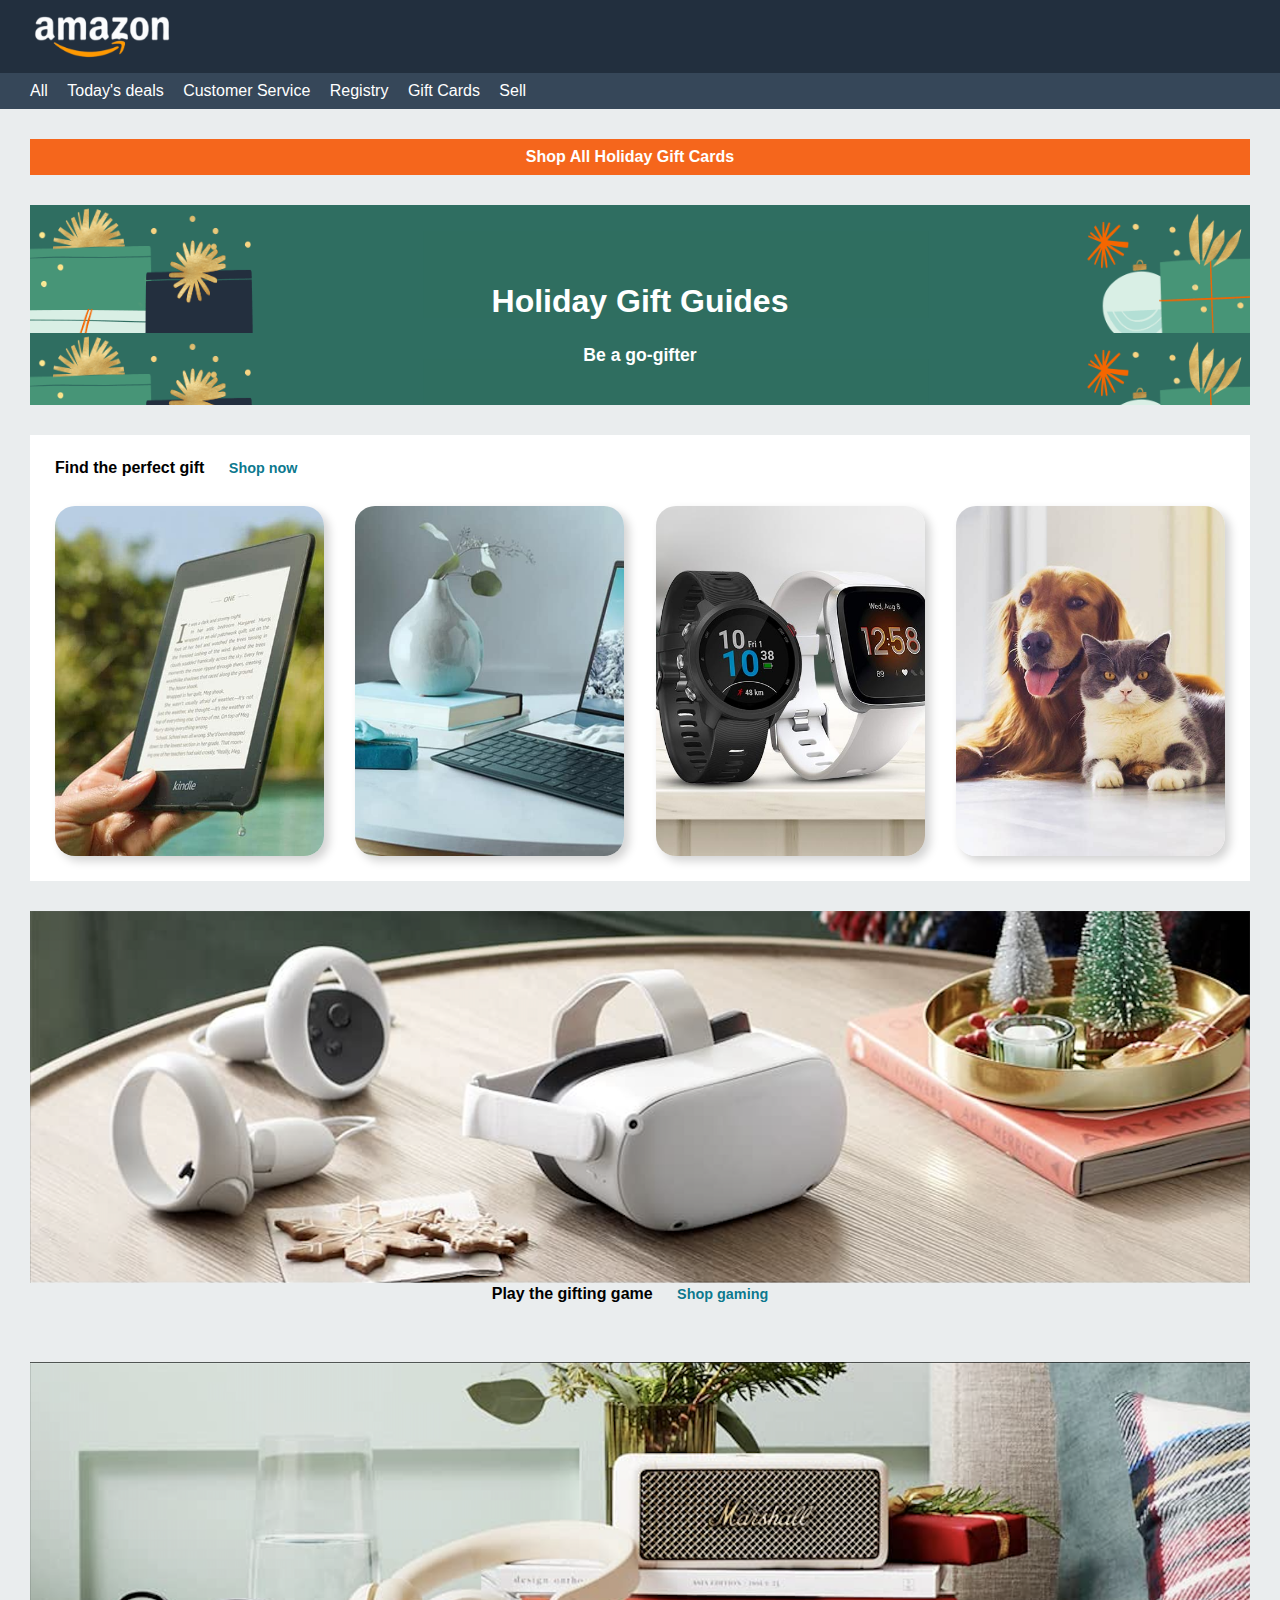
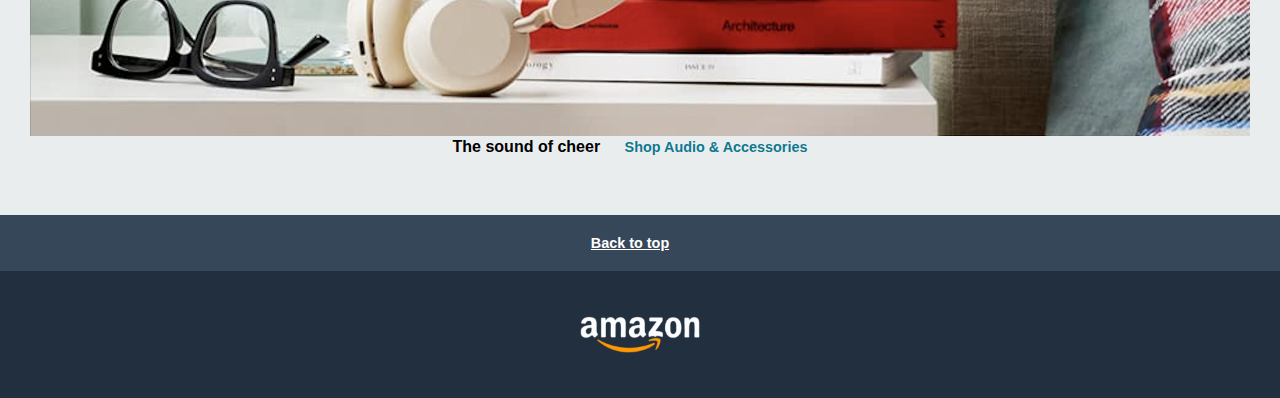
<file: Amazon-Webpage/index.html>
<!DOCTYPE html>
<html lang="en">
  <head>
    <meta charset="UTF-8" />
    <meta name="viewport" content="width=device-width, initial-scale=1.0" />
    <link rel="stylesheet" href="./assets/css/reset.css" />
    <link rel="stylesheet" href="./assets/css/style.css" />
    <title>Amazon</title>
  </head>
  <body>
    <header>
      <div>
        <img src="./assets/images/logo.png" alt="logo image" />
      </div>
      <div>
        <ul>
          <li>All</li>
          <li>Today's deals</li>
          <li>Customer Service</li>
          <li>Registry</li>
          <li>Gift Cards</li>
          <li>Sell</li>
        </ul>
      </div>
    </header>
    <main>
      <div class="margin-bottom" id="orange">
        <p>Shop All Holiday Gift Cards</p>
      </div>
      <div class="margin-bottom" id="banner">
        <h1>Holiday Gift Guides</h1>
        <h3>Be a go-gifter</h3>
      </div>
      <div id="images">
        <p class="margin-bottom">Find the perfect gift</p>
        <p><a href="#">Shop now</a></p>

        <div id="container">
          <div>
            <img src="./assets/images/img_1.jpg" alt="" />
          </div>
          <div>
            <img src="./assets/images/img_2.jpg" alt="" />
          </div>
          <div>
            <img src="./assets/images/img_3.jpg" alt="" />
          </div>
          <div>
            <img src="./assets/images/img_4.jpg" alt="" />
          </div>
        </div>
      </div>
      <div class="main-div middle-image">
        <img src="./assets/images/img_9.png" alt="Visore" />
        <p>Play the gifting game</p>
        <p><a href="#">Shop gaming</a></p>
      </div>
      <div class="main-div class middle-image">
        <img src="./assets/images/img_10.png" alt="books and accessories" />
        <p>The sound of cheer</p>
        <p><a href="#">Shop Audio & Accessories</a></p>
      </div>
    </main>
    <footer>
      <div>
        <p><a href="#">Back to top</a></p>
      </div>
      <div>
        <img src="./assets/images/logo.png" alt="logo image" />
      </div>
    </footer>
  </body>
</html>
</file>
<file: Amazon-Webpage/assets/css/style.css>
/* Your styles here */
body {
  font-family: Arial, Helvetica, sans-serif;
}
header {
  background-color: #222f3e;
  color: white;
}
header img {
  height: 50px;
  padding: 10px 30px;
}
header div:nth-child(2) {
  background-color: #364759;
}
ul {
  padding: 10px 30px;
}
ul li {
  display: inline-block;
  padding-right: 15px;
}
main {
  background-color: #eaedee;
  padding: 30px;
}
.margin-bottom {
  margin-bottom: 30px;
}
#orange {
  background-color: #f5661c;
  text-align: center;
  color: white;
  padding: 10px;
}
#banner {
  background-image: url("../images/bg-image.png");
  color: white;
  text-align: center;
}
h1 {
  font-size: 2rem;
  padding-top: 80px;
  font-weight: bold;
  padding-bottom: 30px;
}
h3 {
  font-weight: bold;
  font-size: 1.1rem;
  padding-bottom: 40px;
}
#images {
  background-color: white;
  padding: 25px;
  vertical-align: middle;
}

#container {
  height: 350px;
  text-align: justify;
  font-size: 0.1px; 
  min-width: 600px;
}
#container div {
  width: 23%;
  height: 100%;
  display: inline-block;
}

#container div img {
  object-fit: cover;
  height: 100%;
  width: 100%;
  border-radius: 20px;
  box-shadow: 5px 5px 10px lightgray;
}
#container:after {
  content: "";
  width: 100%; 
  display: inline-block;
}

p {
  font-weight: bold;
  display: inline-block;
  margin-right: 20px;
}
.rounded-image {
  display: inline-block;
  height: 250px;
  width: 200px;
}
.rounded-image img {
  height: 100%;
  object-fit: cover;
}
.main-div {
  text-align: center;
}
.middle-image {
  background-size: cover;
  width: 100%;
  padding: 30px 0;
}

.middle-image img {
  width: 100%;
}
footer div:first-child {
  background-color: #364759;
  text-align: center;
  padding: 20px;
}
footer p a {
  color: white;
}
footer div:nth-child(2) {
  text-align: center;
  background-color: #222f3e;
}
footer img {
  width: 10%;
  padding: 40px;
}
main p a {
  color: #06758bfb;
  text-decoration: none;
}
a {
  font-size: 0.9rem;
}
</file>
